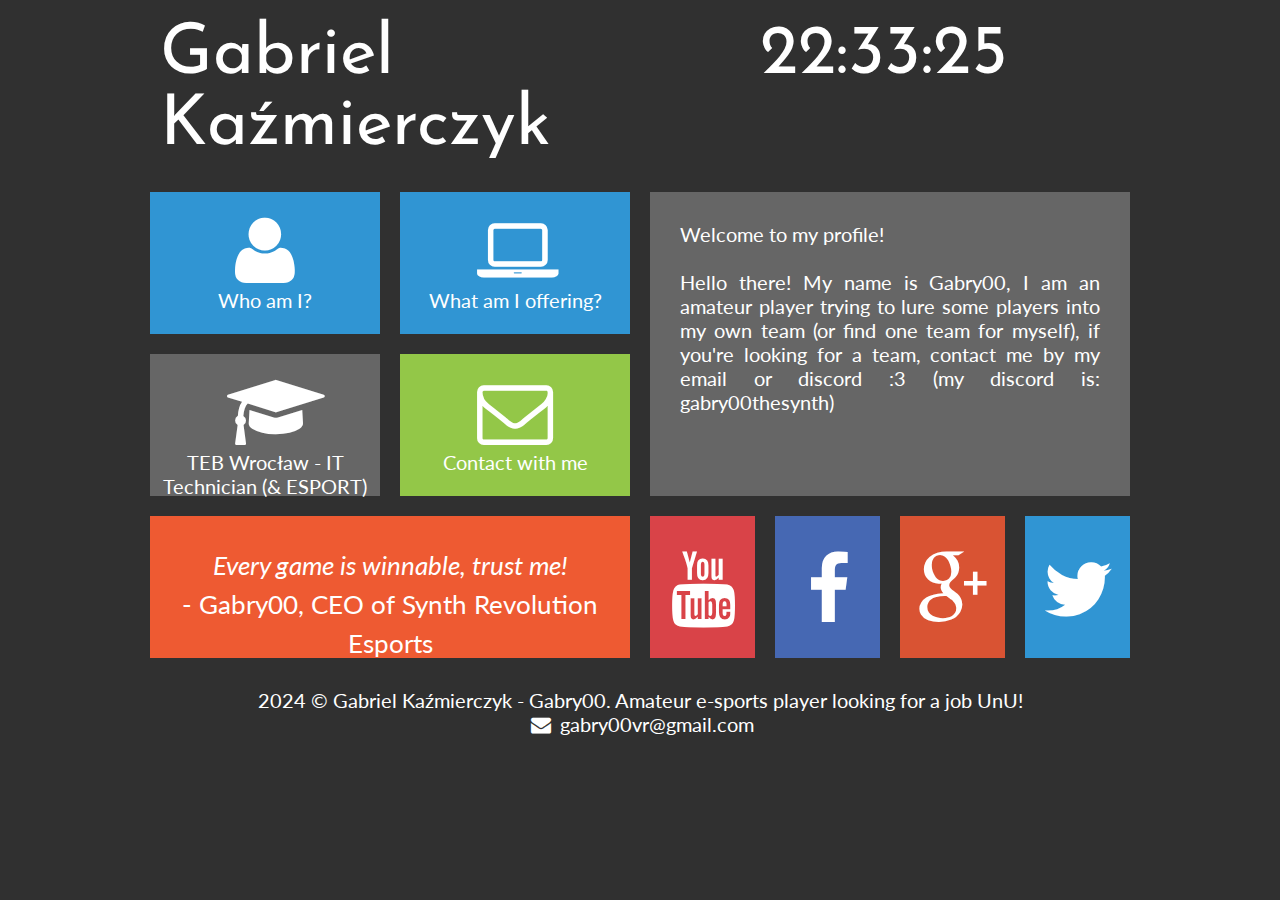
<file: index.html>
<!DOCTYPE HTML>
<html lang="pl">
<head>
    <meta charset="utf-8" />
    <meta http-equiv="X-UA-Compatible" content="IE=edge,chrome=1" />

    <title>Gabriel Kaźmierczyk - Gabry00</title>

    <meta name="description" content="Looking for a player?" />
    <meta name="keywords" content="esport, lol, league of legends" />

    <link rel="stylesheet" href="style.css" type="text/css" />
    <link rel="stylesheet" href="css/fontello.css" type="text/css" />
    <link href="http://fonts.googleapis.com/css?family=Lato|Josefin+Sans&subset=latin,latin-ext" rel="stylesheet" type="text/css">

    <script src="timer.js"></script>

</head>

<body onload="odliczanie();">

    <div id="container">

        <div class="rectangle">
            <div id="logo"><a href="https://www.youtube.com/watch?v=xm3YgoEiEDc" target="_blank" class="sociallink">Gabriel Kaźmierczyk</a></div>
            <div id="zegar">12:00:00</div>
            <div style="clear: both;"></div>
        </div>

        <div class="square">
            <div class="tile1">
                <a href="whoami.html" target="_blank" class="tilelinkhtml5"><i class="icon-user"><br /></i>Who am I?</a>
            </div>
                <a href="offer.html" target="_blank" class="tilelinkhtml5">
                <div class="tile1">
                    <i class="icon-laptop"></i><br />What am I offering?
                </div>
            </a>
            <div style="clear: both;"></div>

            <div class="tile2">
                <a href="cv.html" target="_blank" class="tilelinkhtml5"><i class="icon-graduation-cap"></i><br />TEB Wrocław - IT Technician (& ESPORT)</a>
            </div>
            <div class="tile3">
                <a href="contact.html" target="_blank" class="tilelinkhtml5"><i class="icon-mail"></i><br />Contact with me</a>
            </div>
            <div style="clear: both;"></div>

            <div class="tile4">
                <i>Every game is winnable, trust me!</i><br />- Gabry00, CEO of Synth Revolution Esports
            </div>
        </div>
        <div class="square">
            <div class="tile5">
                Welcome to my profile!<br /><br />
                Hello there! My name is Gabry00, I am an amateur player trying to lure some players into my own team (or find one team for myself), if you're looking for a team, contact me by my email or discord :3 (my discord is: gabry00thesynth)
            </div>
            <div class="yt">
                <a href="https://www.youtube.com/@gabry00vr" target="_blank" class="sociallink"><i class="icon-youtube"></i></a>
            </div>
            <div class="fb">
                <a href="https://www.facebook.com/gabriel.kazmierczyk1" target="_blank" class="sociallink"><i class="icon-facebook"></i></a>
            </div>
            <div class="gplus">
                <a href="https://www.op.gg/summoners/eune/Gabry002PL-Yiff" target="_blank" class="sociallink"><i class="icon-gplus"></i></a>
            </div>
            <div class="tw">
                <a href="https://x.com/SR_Gabry00" target="_blank" class="sociallink"><i class="icon-twitter"></i></a>
            </div>
            <div style="clear: both;"></div>
        </div>
        <div style="clear: both;"></div>

        <div class="rectangle">2024 &copy; Gabriel Kaźmierczyk - Gabry00. Amateur e-sports player looking for a job UnU! 
        <br />
        <i class="icon-mail-alt"></i> gabry00vr@gmail.com</div>

    </div>

</body>
</html>
</file>
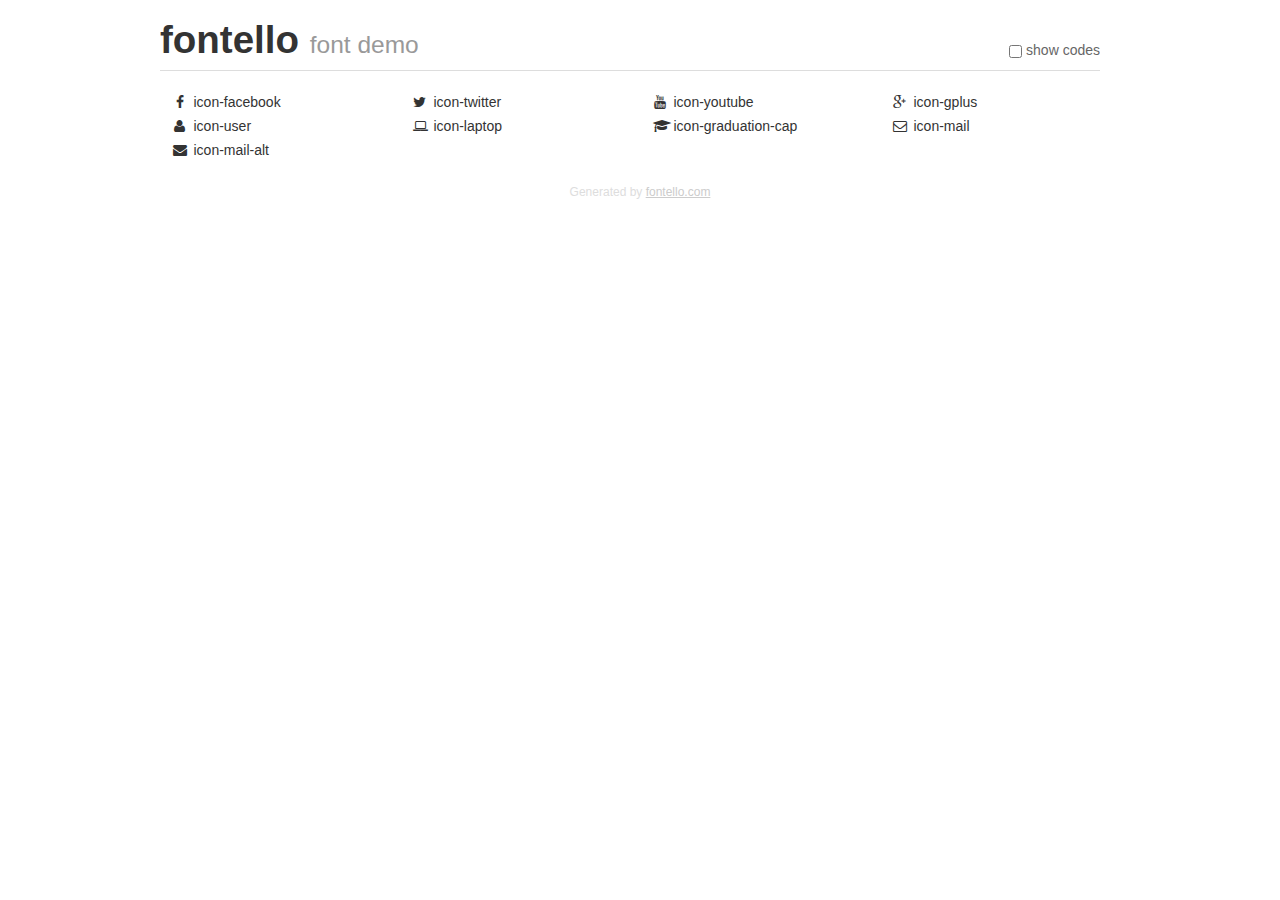
<file: demo.html>
<!DOCTYPE html>
<html>
  <head><!--[if lt IE 9]><script language="javascript" type="text/javascript" src="//html5shim.googlecode.com/svn/trunk/html5.js"></script><![endif]-->
    <meta charset="UTF-8"><style>/*
 * Bootstrap v2.2.1
 *
 * Copyright 2012 Twitter, Inc
 * Licensed under the Apache License v2.0
 * http://www.apache.org/licenses/LICENSE-2.0
 *
 * Designed and built with all the love in the world @twitter by @mdo and @fat.
 */
.clearfix {
  *zoom: 1;
}
.clearfix:before,
.clearfix:after {
  display: table;
  content: "";
  line-height: 0;
}
.clearfix:after {
  clear: both;
}
html {
  font-size: 100%;
  -webkit-text-size-adjust: 100%;
  -ms-text-size-adjust: 100%;
}
a:focus {
  outline: thin dotted #333;
  outline: 5px auto -webkit-focus-ring-color;
  outline-offset: -2px;
}
a:hover,
a:active {
  outline: 0;
}
button,
input,
select,
textarea {
  margin: 0;
  font-size: 100%;
  vertical-align: middle;
}
button,
input {
  *overflow: visible;
  line-height: normal;
}
button::-moz-focus-inner,
input::-moz-focus-inner {
  padding: 0;
  border: 0;
}
body {
  margin: 0;
  font-family: "Helvetica Neue", Helvetica, Arial, sans-serif;
  font-size: 14px;
  line-height: 20px;
  color: #333;
  background-color: #fff;
}
a {
  color: #08c;
  text-decoration: none;
}
a:hover {
  color: #005580;
  text-decoration: underline;
}
.row {
  margin-left: -20px;
  *zoom: 1;
}
.row:before,
.row:after {
  display: table;
  content: "";
  line-height: 0;
}
.row:after {
  clear: both;
}
[class*="span"] {
  float: left;
  min-height: 1px;
  margin-left: 20px;
}
.container,
.navbar-static-top .container,
.navbar-fixed-top .container,
.navbar-fixed-bottom .container {
  width: 940px;
}
.span12 {
  width: 940px;
}
.span11 {
  width: 860px;
}
.span10 {
  width: 780px;
}
.span9 {
  width: 700px;
}
.span8 {
  width: 620px;
}
.span7 {
  width: 540px;
}
.span6 {
  width: 460px;
}
.span5 {
  width: 380px;
}
.span4 {
  width: 300px;
}
.span3 {
  width: 220px;
}
.span2 {
  width: 140px;
}
.span1 {
  width: 60px;
}
[class*="span"].pull-right,
.row-fluid [class*="span"].pull-right {
  float: right;
}
.container {
  margin-right: auto;
  margin-left: auto;
  *zoom: 1;
}
.container:before,
.container:after {
  display: table;
  content: "";
  line-height: 0;
}
.container:after {
  clear: both;
}
p {
  margin: 0 0 10px;
}
.lead {
  margin-bottom: 20px;
  font-size: 21px;
  font-weight: 200;
  line-height: 30px;
}
small {
  font-size: 85%;
}
h1 {
  margin: 10px 0;
  font-family: inherit;
  font-weight: bold;
  line-height: 20px;
  color: inherit;
  text-rendering: optimizelegibility;
}
h1 small {
  font-weight: normal;
  line-height: 1;
  color: #999;
}
h1 {
  line-height: 40px;
}
h1 {
  font-size: 38.5px;
}
h1 small {
  font-size: 24.5px;
}
body {
  margin-top: 90px;
}
.header {
  position: fixed;
  top: 0;
  left: 50%;
  margin-left: -480px;
  background-color: #fff;
  border-bottom: 1px solid #ddd;
  padding-top: 10px;
  z-index: 10;
}
.footer {
  color: #ddd;
  font-size: 12px;
  text-align: center;
  margin-top: 20px;
}
.footer a {
  color: #ccc;
  text-decoration: underline;
}
.the-icons {
  font-size: 14px;
  line-height: 24px;
}
.switch {
  position: absolute;
  right: 0;
  bottom: 10px;
  color: #666;
}
.switch input {
  margin-right: 0.3em;
}
.codesOn .i-name {
  display: none;
}
.codesOn .i-code {
  display: inline;
}
.i-code {
  display: none;
}
@font-face {
      font-family: 'fontello';
      src: url('./font/fontello.eot?24308969');
      src: url('./font/fontello.eot?24308969#iefix') format('embedded-opentype'),
           url('./font/fontello.woff?24308969') format('woff'),
           url('./font/fontello.ttf?24308969') format('truetype'),
           url('./font/fontello.svg?24308969#fontello') format('svg');
      font-weight: normal;
      font-style: normal;
    }
     
     
    .demo-icon
    {
      font-family: "fontello";
      font-style: normal;
      font-weight: normal;
      speak: none;
     
      display: inline-block;
      text-decoration: inherit;
      width: 1em;
      margin-right: .2em;
      text-align: center;
      /* opacity: .8; */
     
      /* For safety - reset parent styles, that can break glyph codes*/
      font-variant: normal;
      text-transform: none;
     
      /* fix buttons height, for twitter bootstrap */
      line-height: 1em;
     
      /* Animation center compensation - margins should be symmetric */
      /* remove if not needed */
      margin-left: .2em;
     
      /* You can be more comfortable with increased icons size */
      /* font-size: 120%; */
     
      /* Font smoothing. That was taken from TWBS */
      -webkit-font-smoothing: antialiased;
      -moz-osx-font-smoothing: grayscale;
     
      /* Uncomment for 3D effect */
      /* text-shadow: 1px 1px 1px rgba(127, 127, 127, 0.3); */
    }
     </style>
    <link rel="stylesheet" href="css/animation.css"><!--[if IE 7]><link rel="stylesheet" href="css/fontello-ie7.css"><![endif]-->
    <script>
      function toggleCodes(on) {
        var obj = document.getElementById('icons');
        
        if (on) {
          obj.className += ' codesOn';
        } else {
          obj.className = obj.className.replace(' codesOn', '');
        }
      }
      
    </script>
  </head>
  <body>
    <div class="container header">
      <h1>
        fontello
         <small>font demo</small>
      </h1>
      <label class="switch">
        <input type="checkbox" onclick="toggleCodes(this.checked)">show codes
      </label>
    </div>
    <div id="icons" class="container">
      <div class="row">
        <div title="Code: 0xe800" class="the-icons span3"><i class="demo-icon icon-facebook">&#xe800;</i> <span class="i-name">icon-facebook</span><span class="i-code">0xe800</span></div>
        <div title="Code: 0xe801" class="the-icons span3"><i class="demo-icon icon-twitter">&#xe801;</i> <span class="i-name">icon-twitter</span><span class="i-code">0xe801</span></div>
        <div title="Code: 0xe802" class="the-icons span3"><i class="demo-icon icon-youtube">&#xe802;</i> <span class="i-name">icon-youtube</span><span class="i-code">0xe802</span></div>
        <div title="Code: 0xe803" class="the-icons span3"><i class="demo-icon icon-gplus">&#xe803;</i> <span class="i-name">icon-gplus</span><span class="i-code">0xe803</span></div>
      </div>
      <div class="row">
        <div title="Code: 0xe804" class="the-icons span3"><i class="demo-icon icon-user">&#xe804;</i> <span class="i-name">icon-user</span><span class="i-code">0xe804</span></div>
        <div title="Code: 0xe805" class="the-icons span3"><i class="demo-icon icon-laptop">&#xe805;</i> <span class="i-name">icon-laptop</span><span class="i-code">0xe805</span></div>
        <div title="Code: 0xe806" class="the-icons span3"><i class="demo-icon icon-graduation-cap">&#xe806;</i> <span class="i-name">icon-graduation-cap</span><span class="i-code">0xe806</span></div>
        <div title="Code: 0xe807" class="the-icons span3"><i class="demo-icon icon-mail">&#xe807;</i> <span class="i-name">icon-mail</span><span class="i-code">0xe807</span></div>
      </div>
      <div class="row">
        <div title="Code: 0xe808" class="the-icons span3"><i class="demo-icon icon-mail-alt">&#xe808;</i> <span class="i-name">icon-mail-alt</span><span class="i-code">0xe808</span></div>
      </div>
    </div>
    <div class="container footer">Generated by <a href="http://fontello.com">fontello.com</a></div>
  </body>
</html>
</file>
<file: style.css>
body
{
	background-color: #303030;
	color: #ffffff;
	font-family: 'Lato', sans-serif;
	font-size: 20px;
}

#container
{
	width: 1000px;
	margin-left: auto;
	margin-right: auto;
}

.rectangle
{
	width: 960px;
	margin: 20px;
	text-align: center;
}

.square
{
	width: 50%;
	float: left;
}

#logo
{
	float: left;
	font-family: 'Josefin Sans', sans-serif;
	font-size: 70px;
	width: 600px;
	text-align: left;
}

#zegar
{
	float: left;
	font-family: 'Josefin Sans', sans-serif;
	font-size: 70px;
	text-align: left;
}

.tile1
{
	margin: 10px;
	width: 230px;
	height: 142px;
	background-color: #3095d3;
	float: left;
	text-align: center;
}

.tile1:hover
{
	background-color: #2084c2;
}

.tile2
{
	margin: 10px;
	width: 230px;
	height: 142px;
	background-color: #666666;
	float: left;
	text-align: center;
}

.tile2:hover
{
	background-color: #555555;
}

.tile3
{
	margin: 10px;
	width: 230px;
	height: 142px;
	background-color: #93c748;
	float: left;
	text-align: center;
}

.tile3:hover
{
	background-color: #82b637;
}

.tile4
{
	margin: 10px;
	width: 420px;
	height: 82px;
	background-color: #ee5a32;
	text-align: center;
	font-size: 26px;
	padding: 30px;
	line-height: 150%;
}

.tile5
{
	margin: 10px;
	width: 420px;
	height: 244px;
	background-color: #666666;
	text-align: justify;
	padding: 30px;
}

.yt
{
	margin: 10px;
	width: 105px;
	height: 142px;
	background-color: #d94348;
	float: left;
}

.yt:hover
{
	background-color: #c83237;
}

.fb
{
	margin: 10px;
	width: 105px;
	height: 142px;
	background-color: #4668b3;
	float: left;
}

.fb:hover
{
	background-color: #3557a2;
}

.gplus
{
	margin: 10px;
	width: 105px;
	height: 142px;
	background-color: #d95333;
	float: left;
}

.gplus:hover
{
	background-color: #c84222;
}

.tw
{
	margin: 10px;
	width: 105px;
	height: 142px;
	background-color: #3095d3;
	float: left;
}

.tw:hover
{
	background-color: #2084c2;
}

a.tilelink
{
	color: #ffffff;
	text-decoration: none;
	display: block;
	width: 230px;
	height: 142px;
}

a.tilelinkhtml5
{
	color: #ffffff;
	text-decoration: none;
}

a.sociallink
{
	color: #ffffff;
	text-decoration: none;
	display: block;
	width: 105px;
	height: 142px;
}
</file>
<file: css/fontello.css>
@font-face {
  font-family: 'fontello';
  src: url('../font/fontello.eot?8811196');
  src: url('../font/fontello.eot?8811196#iefix') format('embedded-opentype'),
       url('../font/fontello.woff?8811196') format('woff'),
       url('../font/fontello.ttf?8811196') format('truetype'),
       url('../font/fontello.svg?8811196#fontello') format('svg');
  font-weight: normal;
  font-style: normal;
}
/* Chrome hack: SVG is rendered more smooth in Windozze. 100% magic, uncomment if you need it. */
/* Note, that will break hinting! In other OS-es font will be not as sharp as it could be */
/*
@media screen and (-webkit-min-device-pixel-ratio:0) {
  @font-face {
    font-family: 'fontello';
    src: url('../font/fontello.svg?8811196#fontello') format('svg');
  }
}
*/
 
 [class^="icon-"]:before, [class*=" icon-"]:before {
  font-family: "fontello";
  font-style: normal;
  font-weight: normal;
  speak: none;
 
  display: inline-block;
  text-decoration: inherit;
  width: 1em;
  margin-right: .2em;
  text-align: center;
  /* opacity: .8; */
 
  /* For safety - reset parent styles, that can break glyph codes*/
  font-variant: normal;
  text-transform: none;
 
  /* fix buttons height, for twitter bootstrap */
  line-height: 1em;
 
  /* Animation center compensation - margins should be symmetric */
  /* remove if not needed */
  margin-left: .2em;
 
  /* you can be more comfortable with increased icons size */
  /* font-size: 120%; */
 
  /* Font smoothing. That was taken from TWBS */
  -webkit-font-smoothing: antialiased;
  -moz-osx-font-smoothing: grayscale;
 
  /* Uncomment for 3D effect */
  /* text-shadow: 1px 1px 1px rgba(127, 127, 127, 0.3); */
}
 
.icon-facebook:before { content: '\e800'; font-size: 76px; margin-top: 35px;} /* '' */
.icon-twitter:before { content: '\e801'; font-size: 76px; margin-top: 35px;} /* '' */
.icon-youtube:before { content: '\e802'; font-size: 76px; margin-top: 35px;} /* '' */
.icon-gplus:before { content: '\e803'; font-size: 76px; margin-top: 35px;} /* '' */
.icon-user:before { content: '\e804'; font-size: 76px; margin-top: 20px;} /* '' */
.icon-laptop:before { content: '\e805'; font-size: 76px; margin-top: 20px;} /* '' */
.icon-graduation-cap:before { content: '\e806'; font-size: 76px; margin-top: 20px;} /* '' */
.icon-mail:before { content: '\e807'; font-size: 76px; margin-top: 20px;} /* '' */
.icon-mail-alt:before { content: '\e808'; } /* '' */
</file>
<file: css/fontello-ie7.css>
[class^="icon-"], [class*=" icon-"] {
  font-family: 'fontello';
  font-style: normal;
  font-weight: normal;
 
  /* fix buttons height */
  line-height: 1em;
 
  /* you can be more comfortable with increased icons size */
  /* font-size: 120%; */
}
 
.icon-facebook { *zoom: expression( this.runtimeStyle['zoom'] = '1', this.innerHTML = '&#xe800;&nbsp;'); }
.icon-twitter { *zoom: expression( this.runtimeStyle['zoom'] = '1', this.innerHTML = '&#xe801;&nbsp;'); }
.icon-youtube { *zoom: expression( this.runtimeStyle['zoom'] = '1', this.innerHTML = '&#xe802;&nbsp;'); }
.icon-gplus { *zoom: expression( this.runtimeStyle['zoom'] = '1', this.innerHTML = '&#xe803;&nbsp;'); }
.icon-user { *zoom: expression( this.runtimeStyle['zoom'] = '1', this.innerHTML = '&#xe804;&nbsp;'); }
.icon-laptop { *zoom: expression( this.runtimeStyle['zoom'] = '1', this.innerHTML = '&#xe805;&nbsp;'); }
.icon-graduation-cap { *zoom: expression( this.runtimeStyle['zoom'] = '1', this.innerHTML = '&#xe806;&nbsp;'); }
.icon-mail { *zoom: expression( this.runtimeStyle['zoom'] = '1', this.innerHTML = '&#xe807;&nbsp;'); }
.icon-mail-alt { *zoom: expression( this.runtimeStyle['zoom'] = '1', this.innerHTML = '&#xe808;&nbsp;'); }
</file>
<file: css/animation.css>
/*
    Animation example, for spinners
*/
.animate-spin {
    -moz-animation: spin 2s infinite linear;
    -o-animation: spin 2s infinite linear;
    -webkit-animation: spin 2s infinite linear;
    animation: spin 2s infinite linear;
    display: inline-block;
}
@-moz-keyframes spin {
    0% {
        -moz-transform: rotate(0deg);
        -o-transform: rotate(0deg);
        -webkit-transform: rotate(0deg);
        transform: rotate(0deg);
    }

    100% {
        -moz-transform: rotate(359deg);
        -o-transform: rotate(359deg);
        -webkit-transform: rotate(359deg);
        transform: rotate(359deg);
    }
}
@-webkit-keyframes spin {
    0% {
      -moz-transform: rotate(0deg);
      -o-transform: rotate(0deg);
      -webkit-transform: rotate(0deg);
      transform: rotate(0deg);
    }
  
    100% {
      -moz-transform: rotate(359deg);
      -o-transform: rotate(359deg);
      -webkit-transform: rotate(359deg);
      transform: rotate(359deg);
    }
  }
  @-o-keyframes spin {
    0% {
      -moz-transform: rotate(0deg);
      -o-transform: rotate(0deg);
      -webkit-transform: rotate(0deg);
      transform: rotate(0deg);
    }
  
    100% {
      -moz-transform: rotate(359deg);
      -o-transform: rotate(359deg);
      -webkit-transform: rotate(359deg);
      transform: rotate(359deg);
    }
  }
  @-ms-keyframes spin {
    0% {
      -moz-transform: rotate(0deg);
      -o-transform: rotate(0deg);
      -webkit-transform: rotate(0deg);
      transform: rotate(0deg);
    }
  
    100% {
      -moz-transform: rotate(359deg);
      -o-transform: rotate(359deg);
      -webkit-transform: rotate(359deg);
      transform: rotate(359deg);
    }
  }
  @keyframes spin {
    0% {
      -moz-transform: rotate(0deg);
      -o-transform: rotate(0deg);
      -webkit-transform: rotate(0deg);
      transform: rotate(0deg);
    }
  
    100% {
      -moz-transform: rotate(359deg);
      -o-transform: rotate(359deg);
      -webkit-transform: rotate(359deg);
      transform: rotate(359deg);
    }
  }
</file>
